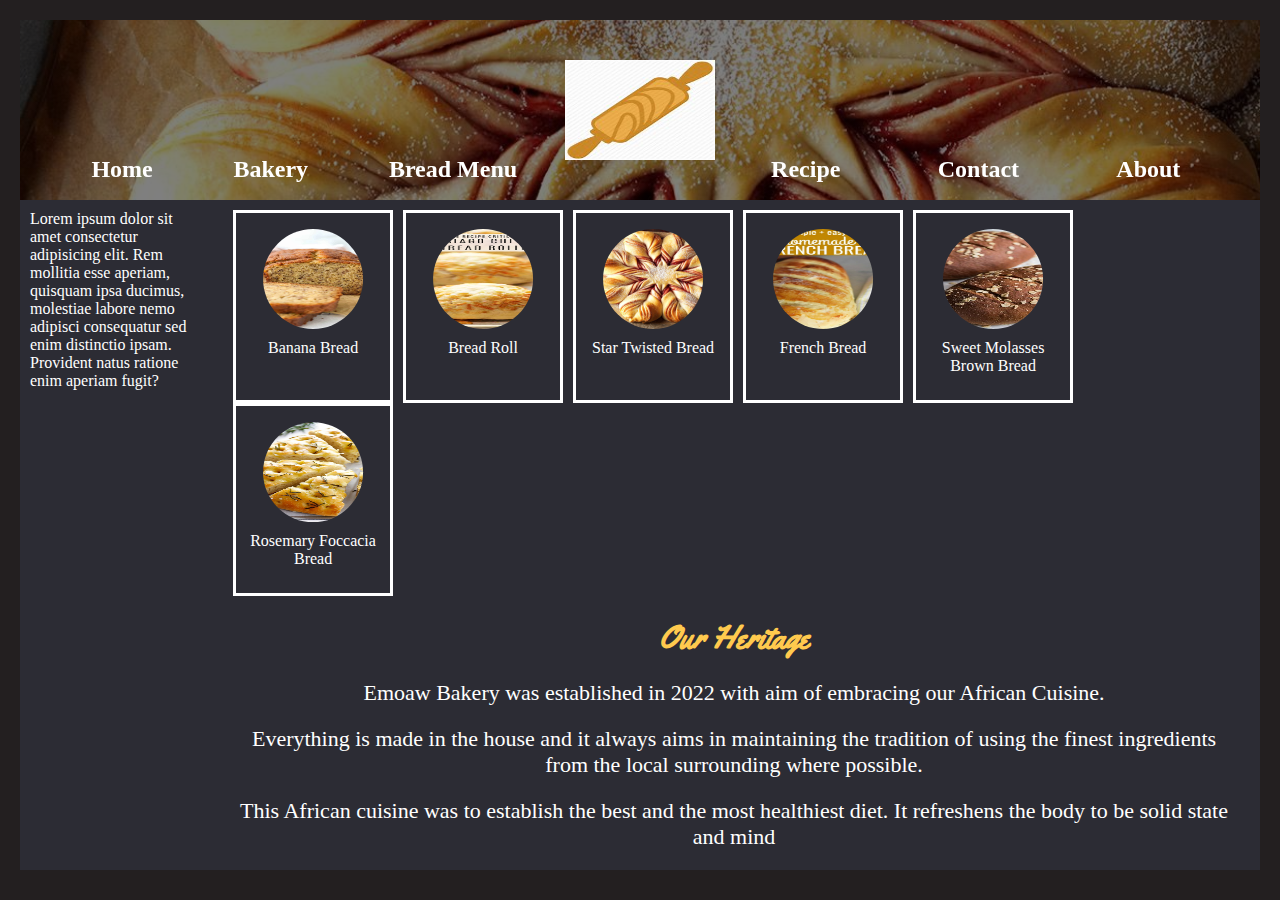
<file: index.html>
<!DOCTYPE html>
<html lang="en">
  <head>
    <meta charset="UTF-8" />
    <meta http-equiv="X-UA-Compatible" content="IE=edge" />
    <meta name="viewport" content="width=device-width, initial-scale=1.0" />

    <title>Emoaw Bakery</title>
    <link rel="preconnect" href="https://fonts.googleapis.com" />
    <link rel="preconnect" href="https://fonts.gstatic.com" crossorigin />
    <link
      href="https://fonts.googleapis.com/css2?family=Open+Sans&family=Roboto+Mono:wght@300;400&family=Roboto+Slab&family=Roboto:wght@400;500;700&family=Yellowtail&display=swap"
      rel="stylesheet"
    />

    <link rel="stylesheet" href="./index.css" />
  </head>

  <body>
    <div class="homepage">
      <div class="topnav">
        <div class="links">
          <div class="navleft">
            <ul>
              <li><a href="">Home</a></li>
              <li><a href="bakery.html">Bakery</a></li>
              <li><a href="breadmenu.html">Bread Menu</a></li>
            </ul>
          </div>

          <div class="navright">
            <ul>
              <li><a href="breadrecipes.html">Recipe</a></li>
              <li><a href="breadcontact.html">Contact</a></li>
              <li><a href="about.html">About</a></li>
            </ul>
          </div>
        </div>

        <div class="logo">
          <img src="../images/OIP (1).jpg" alt="" class="logo" />
        </div>
      </div>

      <div class="homepage-content">
        <div class="left-homepage-content">
          <div class="sidebar">
            <p>
              Lorem ipsum dolor sit amet consectetur adipisicing elit. Rem
              mollitia esse aperiam, quisquam ipsa ducimus, molestiae labore
              nemo adipisci consequatur sed enim distinctio ipsam. Provident
              natus ratione enim aperiam fugit?
            </p>
          </div>
        </div>

        <div class="right-homepage-content">
          <div class="image-container">
            <div class="meal_card">
              <img
                src="../images/Extra Moist Homemade Banana Bread - Easy Recipe!.jpg"
                alt=""
                class="image"
              />
              <p>Banana Bread</p>
            </div>

            <div class="meal_card">
              <img
                src="../images/30 minute Bread Rolls.png"
                alt=""
                class="image"
              />
              <p>Bread Roll</p>
            </div>

            <div class="meal_card">
              <img
                src="../images/Christmas_Star_Twisted_Bread.jpg"
                alt=""
                class="image"
              />
              <p>Star Twisted Bread</p>
            </div>

            <div class="meal_card">
              <img
                src="../images/Homemade Bakery French Bread.jpg"
                alt=""
                class="image"
              />
              <p>French Bread</p>
            </div>

            <div class="meal_card">
              <img
                src="../images/Sweet Molasses Brown Bread.jpg"
                alt=""
                class="image"
              />
              <p>Sweet Molasses Brown Bread</p>
            </div>

            <div class="meal_card">
              <img
                src="../images/Rosemary Focaccia Bread Recipe - Gimme Some Oven.jpg"
                alt=""
                class="image"
              />
              <p>Rosemary Foccacia Bread</p>
            </div>
          </div>

          <div class="our-heritage">
            <h1>Our Heritage</h1>

            <p>
              Emoaw Bakery was established in 2022 with aim of embracing our
              African Cuisine.
            </p>

            <p>
              Everything is made in the house and it always aims in maintaining
              the tradition of using the finest ingredients from the local
              surrounding where possible.
            </p>

            <p>
              This African cuisine was to establish the best and the most
              healthiest diet. It refreshens the body to be solid state and mind
            </p>
          </div>
        </div>
      </div>
    </div>
  </body>
</html>
</file>
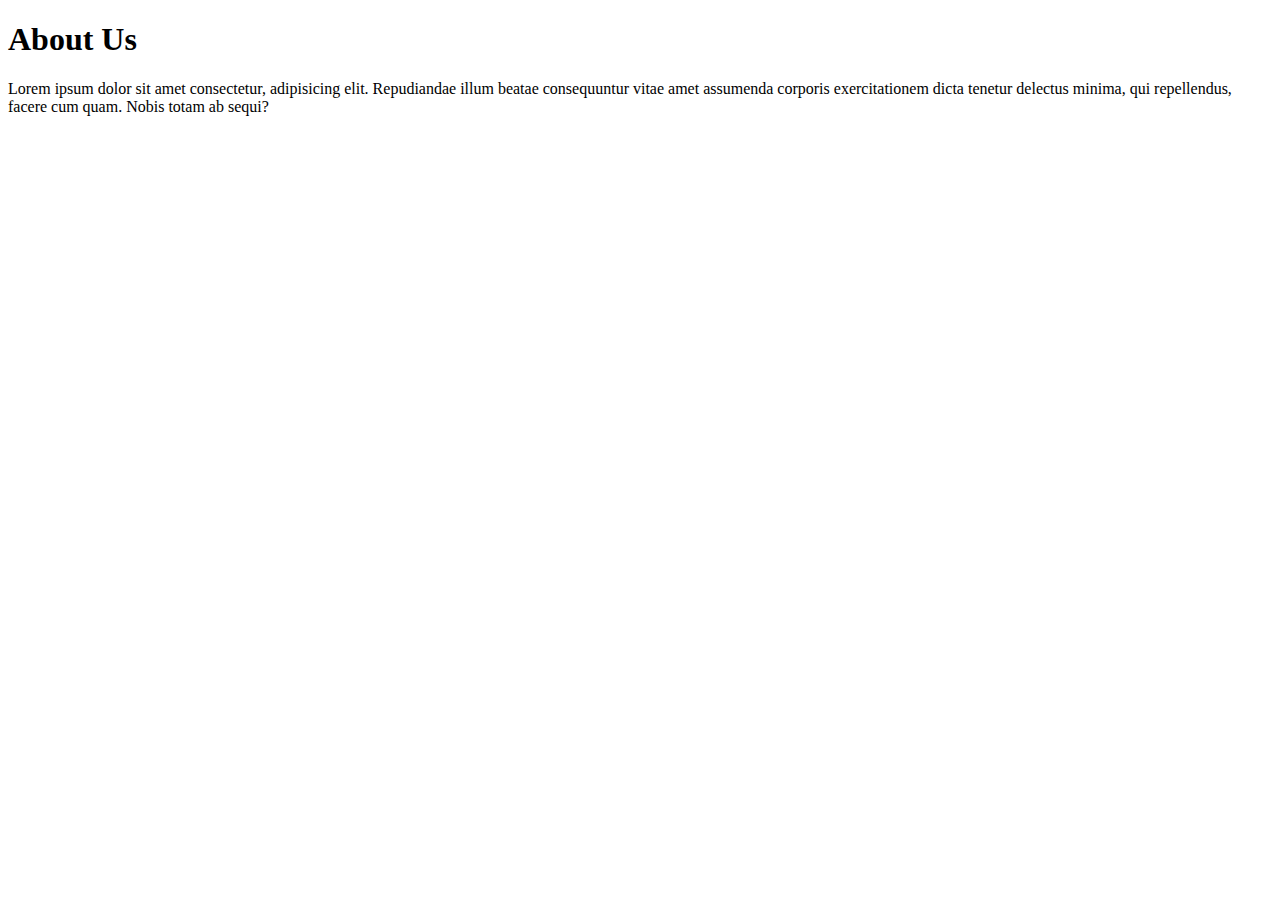
<file: about.html>
<!DOCTYPE html>
<html lang="en">
<head>
    <meta charset="UTF-8">
    <meta http-equiv="X-UA-Compatible" content="IE=edge">
    <meta name="viewport" content="width=device-width, initial-scale=1.0">
    <title>About</title>
</head>
<body>
    <div class="about-us">
        <h1>About Us</h1>
        <p>Lorem ipsum dolor sit amet consectetur, adipisicing elit. Repudiandae illum beatae consequuntur vitae amet assumenda corporis exercitationem dicta tenetur delectus minima, qui repellendus, facere cum quam. Nobis totam ab sequi?</p>
    </div>
    


</body>
</html>
</file>
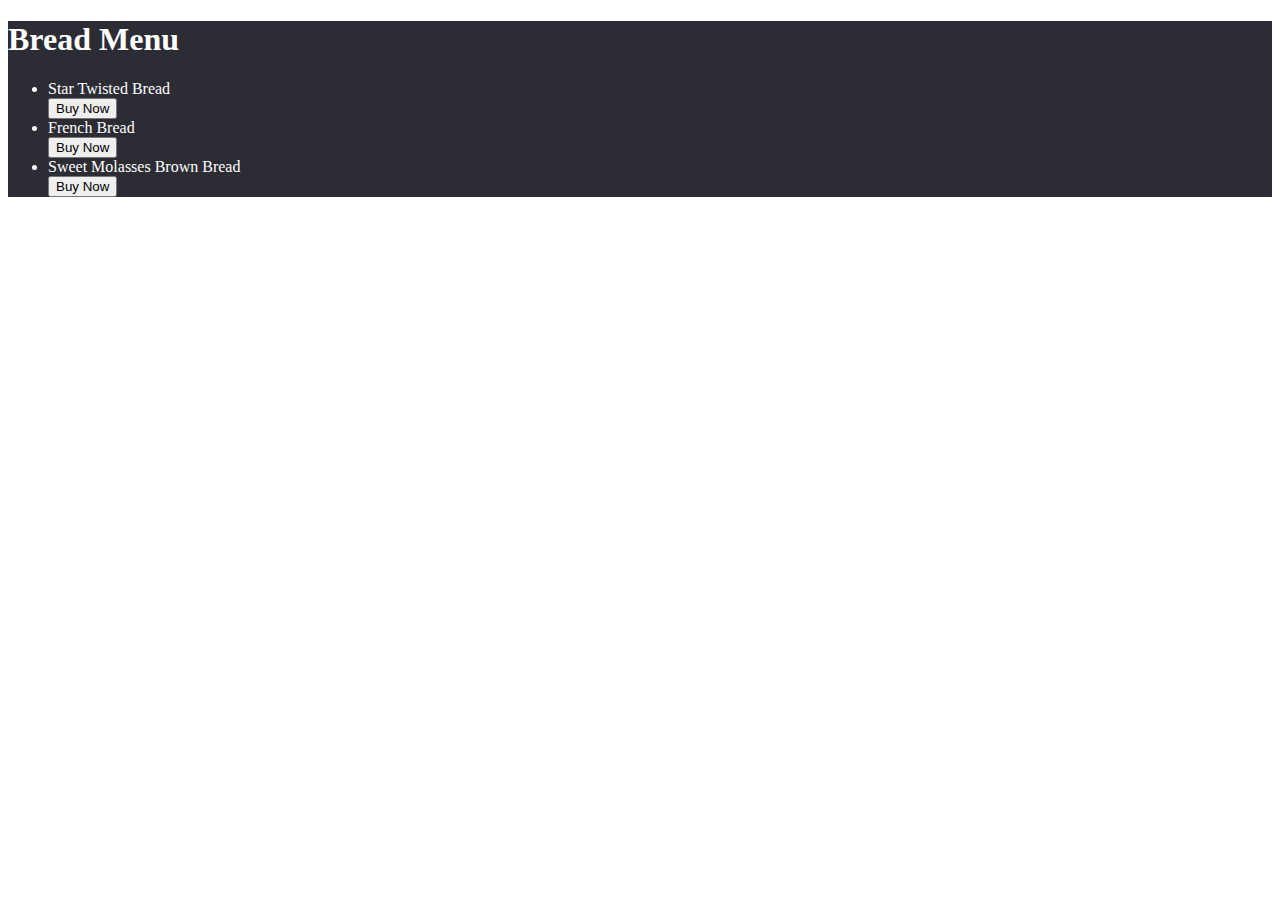
<file: breadmenu.html>
<!DOCTYPE html>
<html lang="en">
  <head>
    <meta charset="UTF-8" />
    <meta http-equiv="X-UA-Compatible" content="IE=edge" />
    <meta name="viewport" content="width=device-width, initial-scale=1.0" />
    <title>Bread Menu</title>
    <link rel="stylesheet" href="./breadmenu.css" />
  </head>

  <body>
    <div class="menupage">
      <div>
        <h1>Bread Menu</h1>
      </div>

      <div class="list">
        <ul>
          <div>
            <li>Star Twisted Bread</li>
            <form action="" name="">
              <input type="button" value="Buy Now" />
            </form>
          </div>

          <div>
            <li>French Bread</li>
            <form action="" name="">
              <input type="button" value="Buy Now" />
            </form>
          </div>

          <div>
            <li>Sweet Molasses Brown Bread</li>
            <form action="" name="">
              <input type="button" value="Buy Now" />
            </form>
          </div>
        </ul>
      </div>
    </div>
  </body>
</html>
</file>
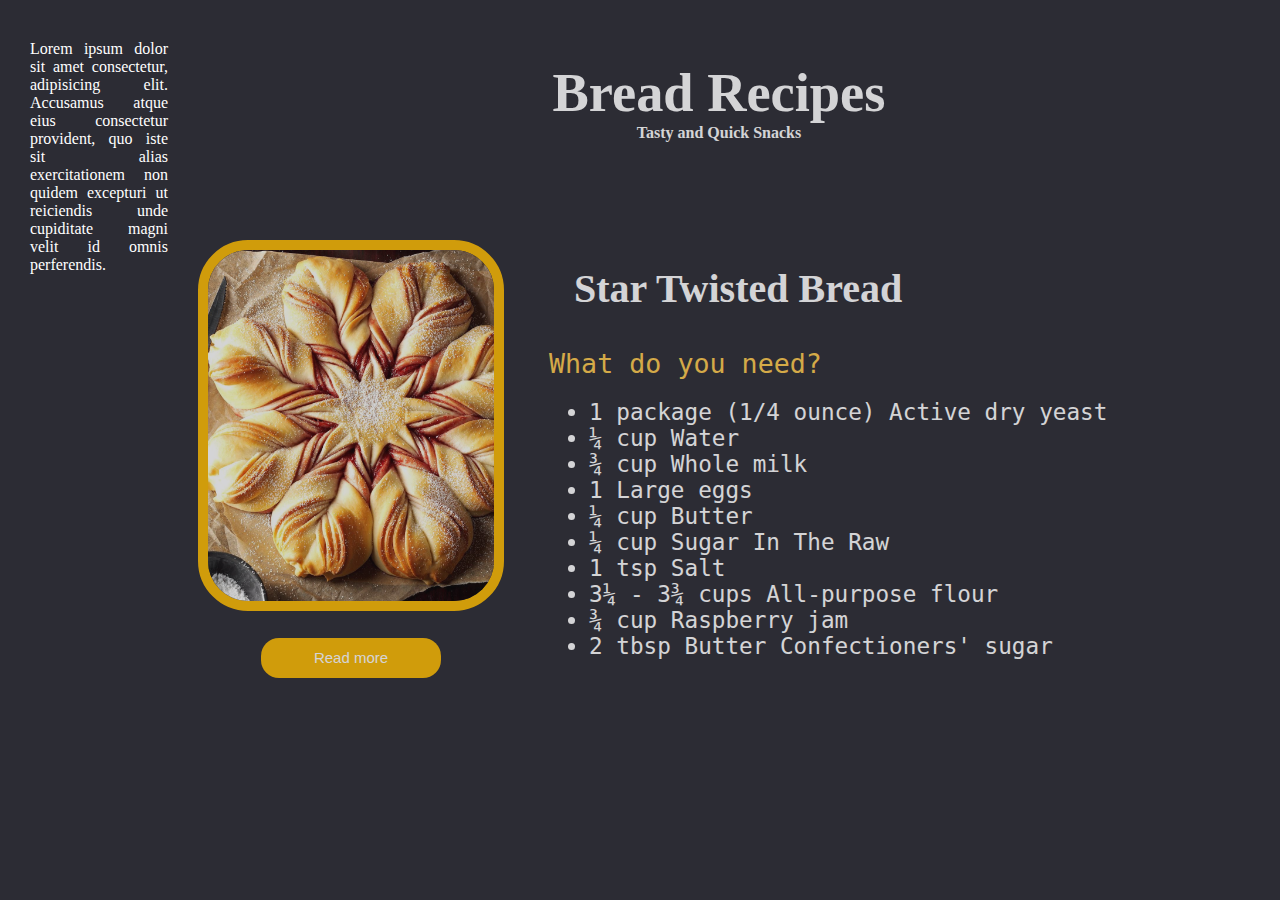
<file: breadrecipes.html>
<!DOCTYPE html>
<html lang="en">

<head>
    <meta charset="UTF-8">
    <meta http-equiv="X-UA-Compatible" content="IE=edge">
    <meta name="viewport" content="width=device-width, initial-scale=1.0">
    <title>Bread Recipes</title>
    <link rel="stylesheet" href="./breadrecipes.css">
</head>

<body>
    <div class="sidebar">
        <p>Lorem ipsum dolor sit amet consectetur, adipisicing elit. Accusamus atque eius consectetur provident, quo
            iste sit alias exercitationem non quidem excepturi ut reiciendis unde cupiditate magni velit id omnis
            perferendis.</p>
    </div>
    <div class="recipespage">

        <section class="tophead">
            <div class="top_headers">
                <h1>Bread Recipes</h1>

                <h2>Tasty and Quick Snacks</h2>
            </div>
        </section>

        <section class="recipe_body">
            <div class="left_recipe_body">
                <div class="image">
                    <img src="../images/Christmas_Star_Twisted_Bread.jpg" class="img" alt="Christmas_Star_Twisted_Bread">
                </div>

                <div class="read_more_button">
                    <div class="center">
                        <button class="button">Read more</button>
                        <!-- <input type="button" value="Read More"> -->
                    </div>
                </div>
            </div>

            <div class="right_recipe_body">
                <div class="right_headers">
                    <h1>Star Twisted Bread</h1>
                    <br><br>
                    <h2>What do you need?</h2>
                </div>

                <div class="recipe">
                    <ul>
                        <li> 1 package (1/4 ounce) Active dry yeast </li>
                        <li> ¼ cup Water </li>
                        <li> ¾ cup Whole milk </li>
                        <li> 1 Large eggs </li>
                        <li> ¼ cup Butter </li>
                        <li> ¼ cup Sugar In The Raw </li>
                        <li> 1 tsp Salt </li>
                        <li> 3¼ - 3¾ cups All-purpose flour </li>
                        <li> ¾ cup Raspberry jam </li>
                        <li> 2 tbsp Butter Confectioners' sugar </li>
                    </ul>
                </div>
            </div>

        </section>
    </div>
</body>

</html>
</file>
<file: index.css>
/* <link rel="preconnect" href="https://fonts.googleapis.com">
<link rel="preconnect" href="https://fonts.gstatic.com" crossorigin>
<link href="https://fonts.googleapis.com/css2?family=Open+Sans&family=Roboto+Mono:wght@300;400&family=Roboto+Slab&family=Roboto:wght@400;500;700&family=Yellowtail&display=swap" rel="stylesheet">

font-family: 'Open Sans', sans-serif;
font-family: 'Roboto', sans-serif;
font-family: 'Roboto Mono', monospace;
font-family: 'Roboto Slab', serif;
font-family: 'Yellowtail', cursive;

color scheme:
background color: rgb(44, 44, 52)
font color: rgb(255, 202, 78)--yellow
font color: rgb(255, 255, 255) --white */

*{
    box-sizing: border-box;
    margin: 0;
    padding: 0;
}

body{
    background-color: #231F20;
    margin: 20px 20px;
    color: white;
}


.topnav{
    position: relative;
    background-image:linear-gradient(rgba(0, 0, 0, 0.5), rgba(0, 0, 0, 0.5)), url("../images/Christmas_Star_Twisted_Bread.jpg");
    backdrop-filter: blur(204px);
    /* filter: blur(20px); */
    height: 20vh;
    width: 100%;
    background-position: center center;
    background-size: cover;

}

.logo{
    position: absolute;
    top: 50%;
    left: 50%;
    transform: translate(-50%, -50% );

}
 
.links{
/* background-color: white; */
width: 95%;
position: absolute;
top: 90%;
left: 50%;
transform: translate(-50%, -95% );
display: flex;
justify-content: space-between;

}
ul{
    display: flex;
    justify-content: space-around;
}
li{
    list-style: none;
    font-size: 24px;
   }
li a{
    text-decoration: none;
    color: white;
    font-weight: bold;
}

.navleft{
    width: 43%;
    /* background-color: red; */
}

.navright{
    width: 43%;
    /* background-color: red; */
}
.topnav a:hover {
    background-color: #ddd;
    color: black;
  }
  
  .topnav a.active {
    background-color: #535f5b;
    color: white;
  }

.homepage-content{
    background-color: #2c2c34;
    /* background-color: aqua; */
    height: auto;
    display: flex;
}

.left-homepage-content{
    /* background-color: red; */
    width: 20%;
    
}

.sidebar{
    margin: 10px 10px;
    /* background-color: #231F20; */
}

.right-homepage-content{
   display: grid;
}

.image-container{
    /* height: 40vh;  */
    margin: 10px 20px;
    /* border: solid green; */
    display: flex;
    flex-wrap: wrap;
    /* align-items: center; */
    
    /* background: #ffff23;  */
}



.meal_card{
    /* height: 200px; */
    width: 160px;
    margin: 0px 5px;
    border: solid white;
    display: flex;
    flex-direction: column;
    text-align: center;
    align-items: center;
    padding: 1rem 10px;
   

    /* background-color: aqua; */
}
.meal_card p {
    padding: 0.6rem 0rem;
}
.image{
    width: 150px;
    clip-path: circle();
}

img{
    height: 100px;
    width: 150px;
}

.our-heritage{
    text-align: center;
    height: auto;
}
h1{
    margin: 10px 10px;
    color: rgb(255, 202, 78);
    font-family: 'Yellowtail', cursive;
}
.our-heritage p{
    margin: 20px 20px;
    font-size: 22px;
    
}
/* .emoaw{
    font-family: roboto slab regular;
    align-content: center;
    margin-left: 50%;
}

.bakery{
    font-family: roboto condensed;
    /* margin-top: 40%; 
    margin-left: 50%;
} */
</file>
<file: breadmenu.css>
.menupage{
    background-color: #2c2c34;
    color: white;
}
</file>
<file: breadrecipes.css>
* {
    box-sizing: border-box;
    margin: 0;
    padding: 0;
}

body {
    background-color: rgb(44, 44, 52);
    /* background-color: green; */
    margin: 20px 20px;
    /* height: 900px; */
    color: white;
    display: flex;
    }

    .sidebar{
        /* background-color: pink; */
        text-align: justify;
        width: 20%;
        margin: 20px 10px;
    }

.recipespage {
    /* background-color: aqua; */
    margin: 20px 10px 20px 10px;
    outline: 10px transparent;
    box-shadow: inset;
    opacity: 0.8;
}

.tophead {
    height: 20vh;
    /* border: solid; */
    align-items: center;
    /* background-color: blue; */
    padding: 22px;
}

.top_headers {
    text-align: center;
    font-size: 1.7em;
    /* background-color: black;  */
    /* align-items: center; */
    justify-content: center;
    /* border: solid #262626; */
    /* margin: 15px 20px; */
    
}
 .top_headers h2{
    font-size: 12pt;
 }

.recipe_body {
    /* background-color: #fab802; */
    display: flex;
    flex-direction: row;
    height: auto;
}

.left_recipe_body {
    width: 30%;
    margin: 20px 10px;
    /* border: solid #008000; */
    /* background-color: purple; */
    align-content: center;
    /* padding: 25px 25px; */
}

.right_recipe_body{
    /* border: solid ; */
    width: 60%;
    margin: 20px 10px;
}

.image{
    height: 80%;
    border-color: #fab802;
    border-image: none;
    border-radius: 50px 50px 50px 50px;
    border-style: solid;
    border-width: 10px;
    overflow: hidden;
}

 img {
    width: 100%;
    height: 100%;
    object-fit: cover;
    /* background-color: yellowgreen; */
} 

.read_more_button {
    /* background-color: #262626; */
    height: 20%;
    /* width: 100%;
    height: 20%;
  text-align: center;
  margin: 0 auto;
  display: block; */
  position: relative;
  /* border: 3px solid green;  */
}
.center {
    margin: 0;
    position: absolute;
    top: 50%;
    left: 50%;
    -ms-transform: translate(-50%, -50%);
    transform: translate(-50%, -50%);
  }
.button {
    /* margin: 10px 10px; */
    /* position: relative; */
    display: block;
     width: 180px;
     height: 40px;
     border-radius: 18px;
     background-color: #fab802;
     border: solid 2px transparent; 
     /* you can add a third attribute on the border like 'transparent to make it' */
     color: white;
     font-size: 15px;
     font-weight: 300;
     cursor: pointer;
     transition: all .1s ease-in-out;
}
button:hover{
    background-color: transparent;
    border-color: goldenrod;
    transition: all 1s ease-in-out;
    color: #fab802;
    font-weight: bolder;

}

.right_recipe_body {
    width: 70%;
    /* background-color: red; */
    text-align: left;
    padding: 25px 25px;
}

.right_headers h1 {
    text-align: left;
    font-weight: bolder;
    font-size: 30pt;
    padding-left: 25px;
}

.right_headers h2 {
    font-size: 20pt;
    color: rgb(255, 202, 78);
    font-family: 'Roboto Mono', monospace;
    font-weight: lighter;
}

.recipe {
    font-size: 17pt;
    font-family: 'Roboto Mono', monospace;
    padding: 20px 40px;
}
</file>
